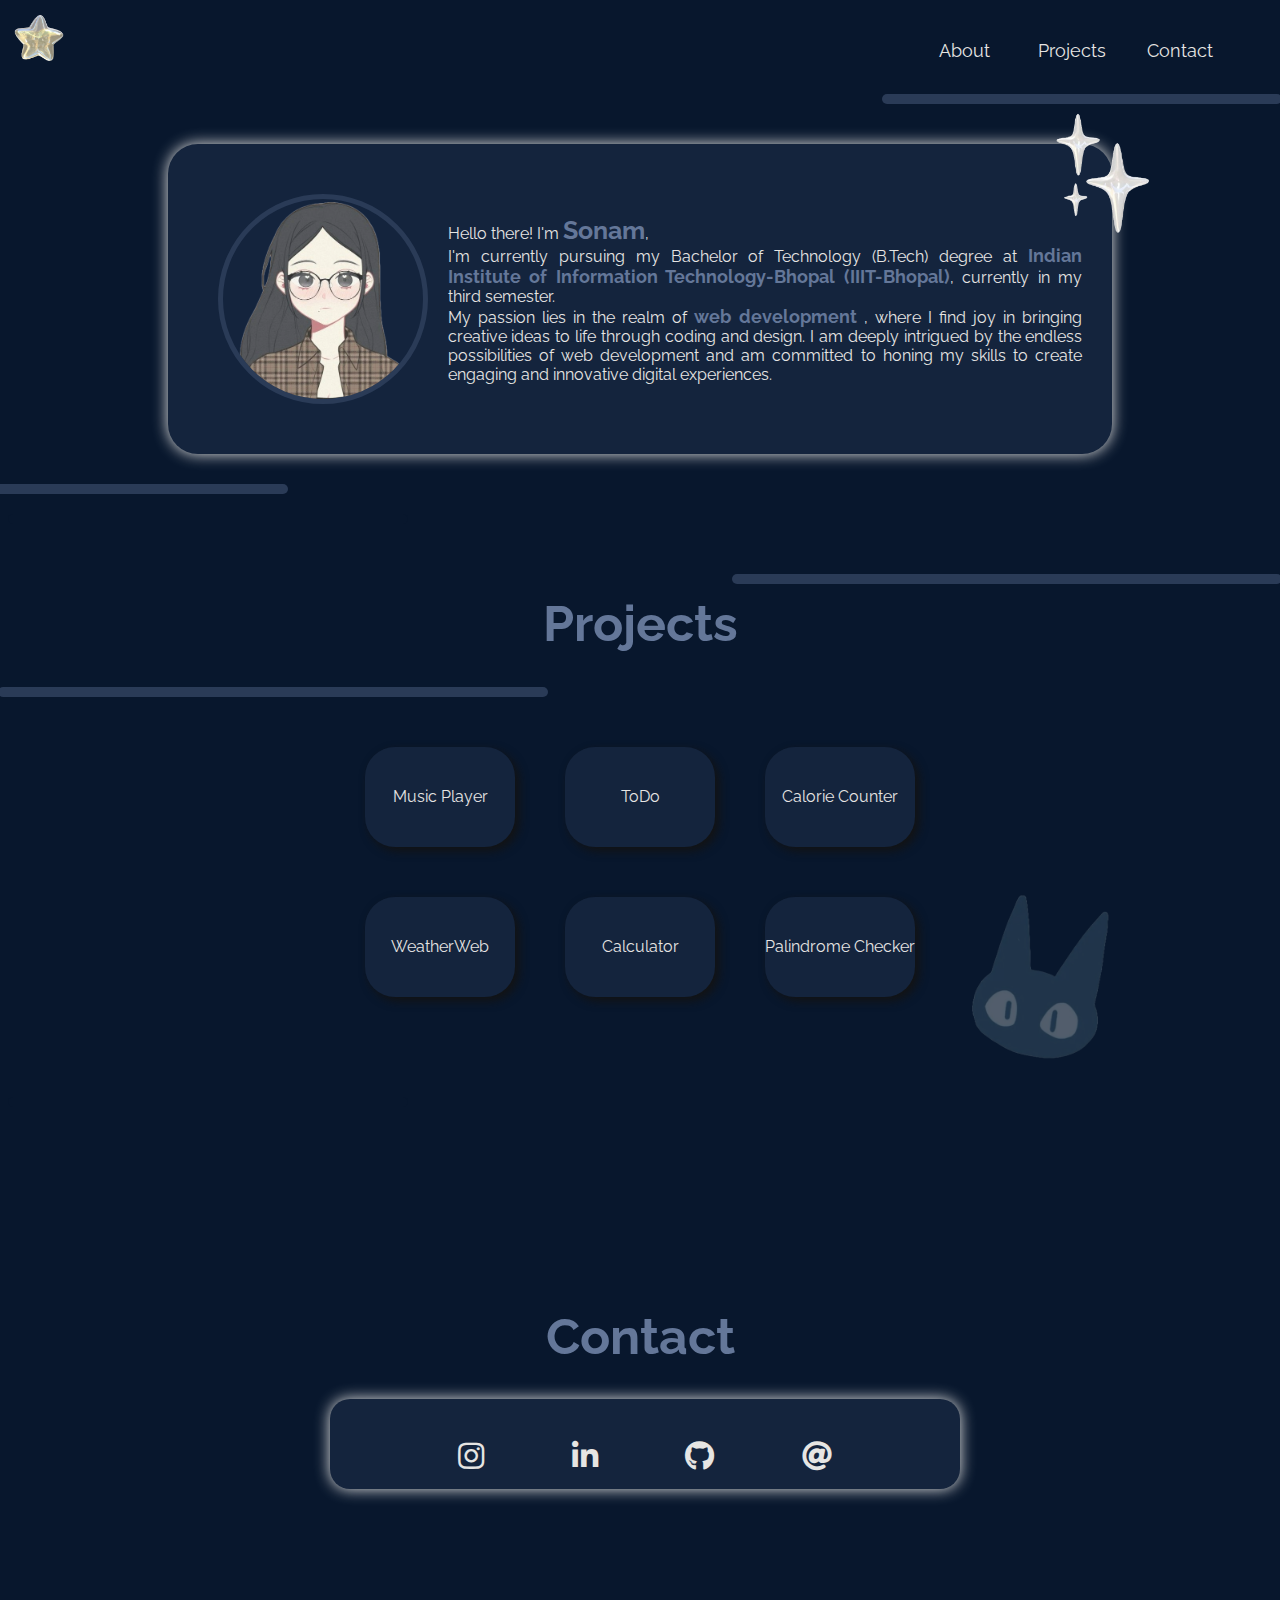
<file: index.html>
<!DOCTYPE html>
<html lang="en">

<head>
    <meta charset="UTF-8">
    <meta name="viewport" content="width=device-width, initial-scale=1.0">
    <title>Portfolio</title>
    <link rel="preconnect" href="https://fonts.googleapis.com">
    <link rel="preconnect" href="https://fonts.gstatic.com" crossorigin>
    <link href="https://fonts.googleapis.com/css2?family=Raleway:wght@100;200;300;500&display=swap" rel="stylesheet">
    <link rel="stylesheet" href="https://use.fontawesome.com/releases/v5.8.2/css/all.css" />
    <link rel="stylesheet" href="styles.css">
</head>

<body>
    <div class="1page">
    <div id="heading">
        <img class="star" src="images/3d icon.png" alt="star">
        <ul class="intro">
            <li id="About"> <a href="#heading">About</a> </li>
            <li id="Projects"> <a href="#line7">Projects</a></li>
            <li id="Contact"> <a href="#line6">Contact</a> </li>
        </ul>
        <div class="line"></div>
    </div>
    <div id="container">
        <img class="star" id="sparkel" src="images/sparkel.png" alt="sparkel">
        <div id="introduction">
            <img id="pfp" src="images/pfp.png" alt="profile picture">
            <p>
                Hello there! I'm <span class="bold" id="name"><strong>Sonam</strong></span>,
                <br> I'm currently pursuing my Bachelor of Technology (B.Tech) degree at <strong class="bold">Indian
                    Institute of Information Technology-Bhopal (IIIT-Bhopal)</strong>, currently in my third semester.
                <br>
                My passion lies in the realm of <strong class="bold">web development</strong> , where I find joy in
                bringing creative ideas to life through coding and design. I am deeply intrigued by the endless
                possibilities of web development and am committed to honing my skills to create engaging and innovative
                digital experiences.
            </p>
        </div>
    </div>

    <div class="line" id="line2"></div>
</div>
    <div class="line" id="line7"></div>
    <div class="line" id="line3"></div>
    <h1 class="headingProject">Projects</h1>
    <div class="line" id="line4"></div>
    <div id="projects">

        <div class="project" id="musicPlayer"> <a href="musicPlayer/index.html" target="_blank"> Music Player </a>
        </div>
        <div class="project" id="todo"> <a href="TODO/index.html" target="_blank"> ToDo</a> </div>
        <div class="project" id="calorieCounter"> <a href="CalorieCounter/index.html" target="_blank"> Calorie
                Counter</a></div>

        <div class="project" id="cssPenguine"> <a href="WeatherWeb/index.html" target="_blank">WeatherWeb </a></div>
        <div class="project" id="calculator"> <a href="Calculator/index.html" target="_blank"> Calculator</a> </div>
        <div class="project" id="palindromeChecker"> <a href="palindromeChecker/index.html" target="_blank">Palindrome
                Checker</a> </div>

    </div>
    <img id="cat" src="images/cat.png" alt="">
    <div class="line" id="line6"></div>
    <div id="contact">
        <h1 class="headingProject">Contact</h1>
        <div class="line" id="line5">
            <div class="social">
                <a id="social-link" target="_blank" href="https://www.instagram.com/sonam_dolker__/">
                    <i class="fab fa-instagram"></i>
                </a>
                <a id="social-link" target="_blank" href="https://www.linkedin.com/in/sonam-dolker-135504271/">
                    <i class="fab fa-linkedin-in"></i>
                </a>
                <a id="social-link" target="_blank" href="https://github.com/sora-00">
                    <i class="fab fa-github"></i>
                </a>
                <a id="social-link" target="_blank" href="mailto:sdolker548@gmail.com">
                    <i class="fas fa-at"></i>
                </a>
            </div>
        </div>
    </div>
</body>

</html>
</file>
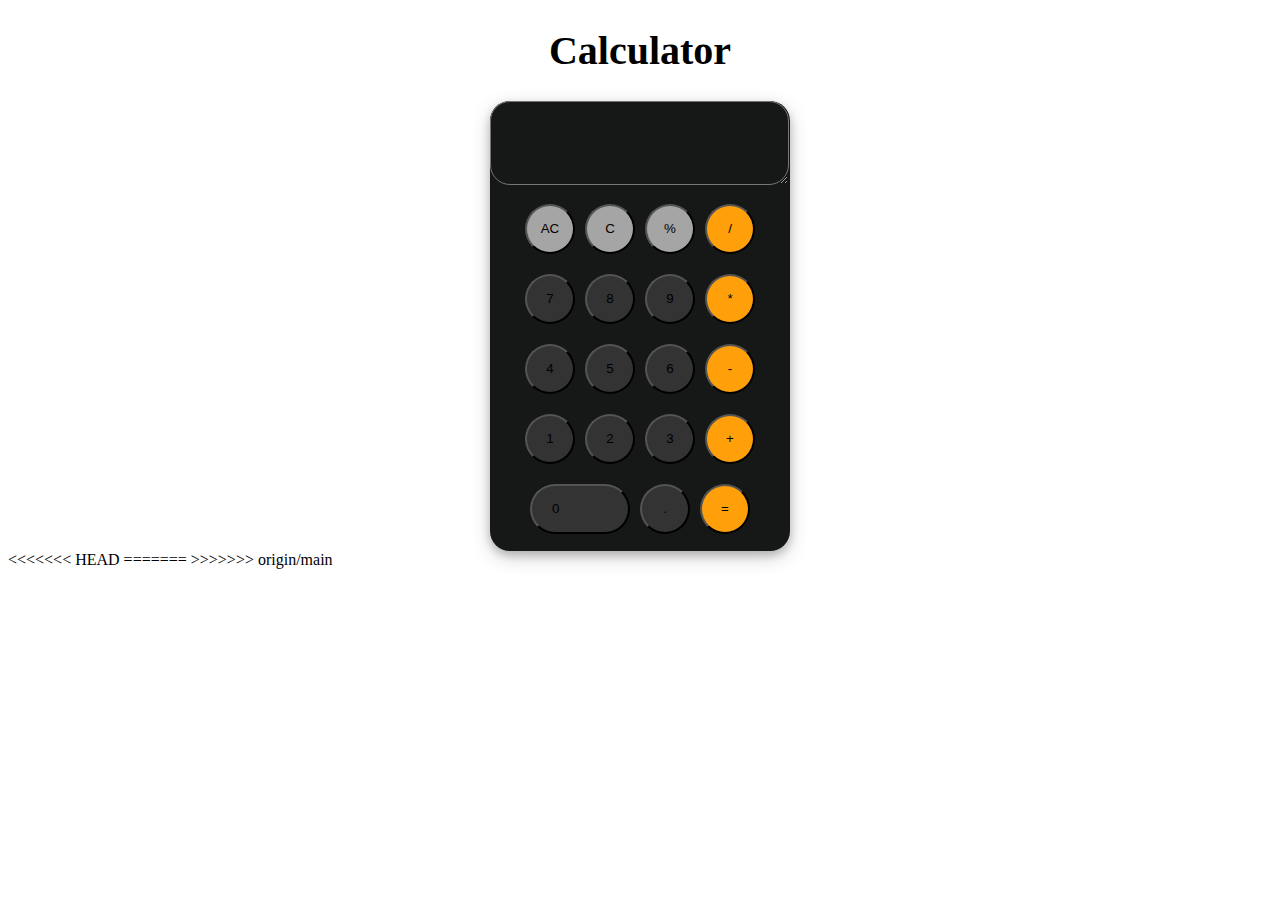
<file: Calculator/index.html>
<!DOCTYPE html>
<html lang="en">

<head>
    <meta charset="UTF-8">
    <meta name="viewport" content="width=device-width, initial-scale=1.0">
    <title>Calculator</title>
    <link rel="stylesheet" href="styles.css">
    <link rel="preconnect" href="https://fonts.googleapis.com">
    <link rel="preconnect" href="https://fonts.gstatic.com" crossorigin>
    <link href="https://fonts.googleapis.com/css2?family=Raleway:wght@100;200;300;500&family=VT323&display=swap"
        rel="stylesheet">
</head>

<body>
    <h1>Calculator</h1>
    <div id="container">
        <textarea name="input" id="input" cols="10" rows="10"></textarea>
        <div class="row">
            <button id="clear">AC</button>
            <button id="delete">C</button>
            <button class="btn" id="percent">%</button>
            <button class="btn" id="divide">/</button>
        </div>
        <div class="row">
            <button class="btn" id="seven">7</button>
            <button class="btn" id="eight">8</button>
            <button class="btn" id="nine">9</button>
            <button class="btn" id="multiply">*</button>
        </div>
        <div class="row">
            <button class="btn" id="four">4</button>
            <button class="btn" id="five">5</button>
            <button class="btn" id="six">6</button>
            <button class="btn" id="subtract">-</button>
        </div>
        <div class="row">
            <button class="btn" id="one">1</button>
            <button class="btn" id="two">2</button>
            <button class="btn" id="three">3</button>
            <button class="btn" id="add">+</button>
        </div>
        <div class="row">
            <button class="btn" id="zero">0</button>
            <button class="btn" id="dot">.</button>
            <button id="equal">=</button>
        </div>

    </div>
    <script src="script.js"></script>

</body>

<<<<<<< HEAD
</html>
=======
</html>
>>>>>>> origin/main
</file>
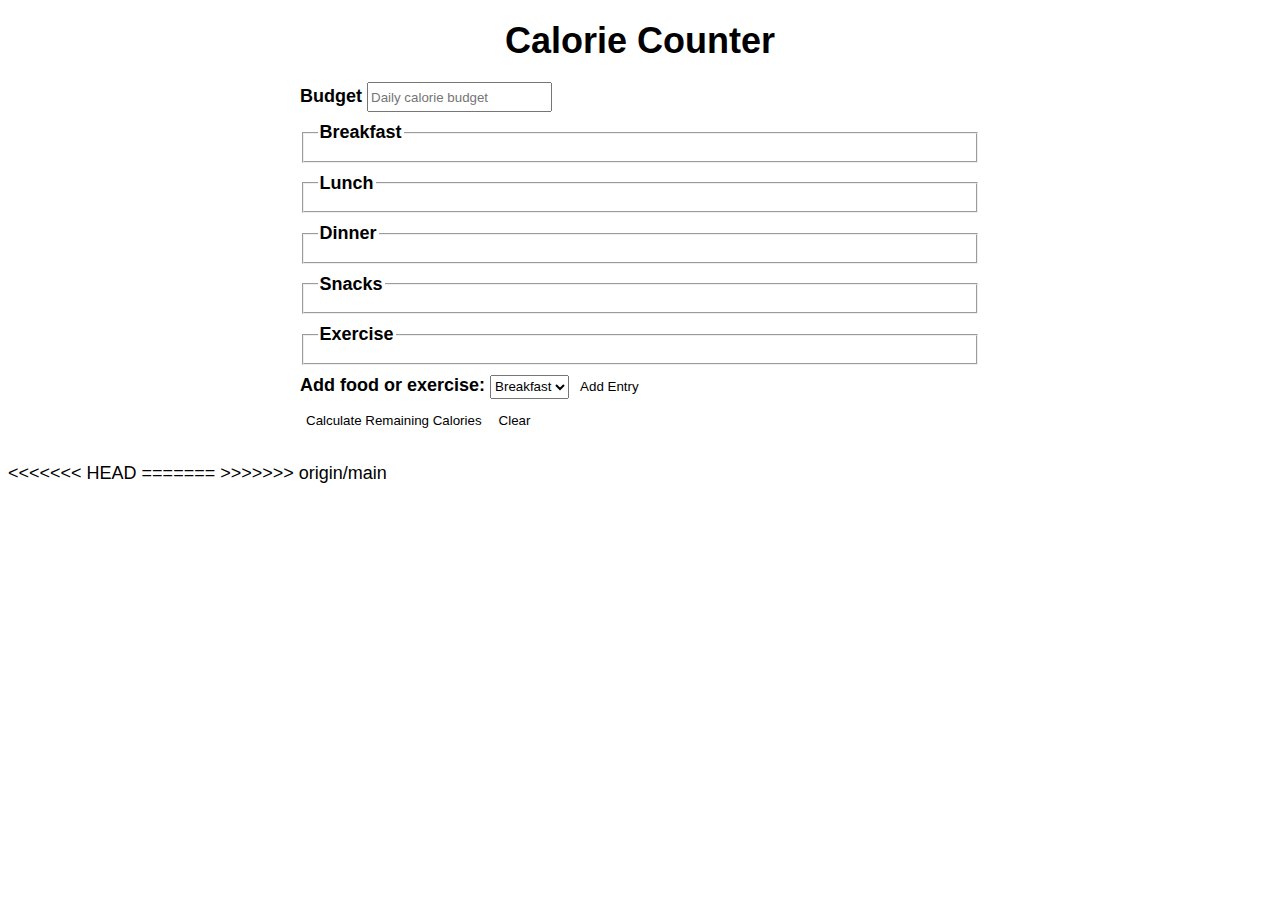
<file: CalorieCounter/index.html>
<!DOCTYPE html>
<html lang="en">
  <head>
    <meta charset="utf-8" />
    <meta name="viewport" content="width=device-width, initial-scale=1.0" />
    <link rel="stylesheet" href="styles.css" />
    <title>Calorie Counter</title>
  </head>
  <body>
    <main>
      <h1>Calorie Counter</h1>
      <div class="container">
        <form id="calorie-counter">
          <label for="budget">Budget</label>
          <input
            type="number"
            min="0"
            id="budget"
            placeholder="Daily calorie budget"
            required
          />
          <fieldset id="breakfast">
            <legend>Breakfast</legend>
            <div class="input-container"></div>
          </fieldset>
          <fieldset id="lunch">
            <legend>Lunch</legend>
            <div class="input-container"></div>
          </fieldset>
          <fieldset id="dinner">
            <legend>Dinner</legend>
            <div class="input-container"></div>
          </fieldset>
          <fieldset id="snacks">
            <legend>Snacks</legend>
            <div class="input-container"></div>
          </fieldset>
          <fieldset id="exercise">
            <legend>Exercise</legend>
            <div class="input-container"></div>
          </fieldset>
          <div class="controls">
            <span>
              <label for="entry-dropdown">Add food or exercise:</label>
              <select id="entry-dropdown" name="options">
                <option value="breakfast" selected>Breakfast</option>
                <option value="lunch">Lunch</option>
                <option value="dinner">Dinner</option>
                <option value="snacks">Snacks</option>
                <option value="exercise">Exercise</option>
              </select>
              <button type="button" id="add-entry">Add Entry</button>
            </span>
          </div>
          <div>
            <button type="submit">
              Calculate Remaining Calories
            </button>
            <button type="button" id="clear">Clear</button>
          </div>
        </form>
        <div id="output" class="output hide"></div>
      </div>
    </main>
    <script src="script.js"></script>
  </body>
<<<<<<< HEAD
</html>
=======
</html>
>>>>>>> origin/main
</file>
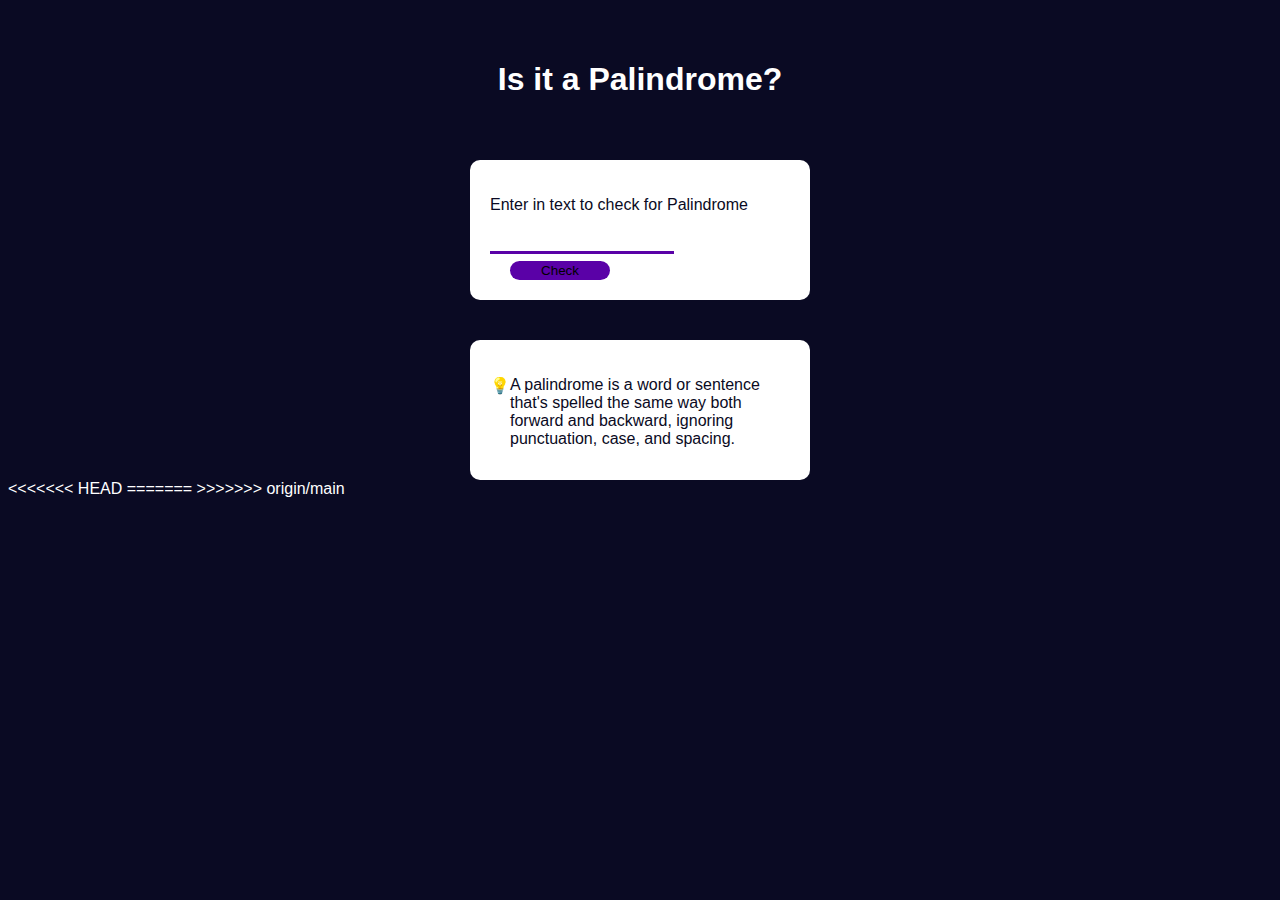
<file: palindromeChecker/index.html>
<!DOCTYPE html>
<html lang="en">
  <head>
    <meta charset="UTF-8">
    <meta name="veiwport" content="width=device-width , initial scale=1.0">
    <link rel="stylesheet" href="styles.css">
    <title>Palindrome Checker</title>
  </head>
  <body>
     <h1>Is it a Palindrome?</h1>
     <div id="Palindrome-container">
       <p>Enter in text to check for Palindrome</p>
       <input id="text-input"></input>
       <button id="check-btn">Check</button>
       <div id="result"></div>
       </div>
     <div id="definition">
       <p>💡</p>
       <p> A palindrome is a word or sentence that's spelled the same way both forward and backward, ignoring punctuation, case, and spacing.</p>
     </div>
     <script src="script.js"></script>
  </body>
<<<<<<< HEAD
</html>
=======
</html>
>>>>>>> origin/main
</file>
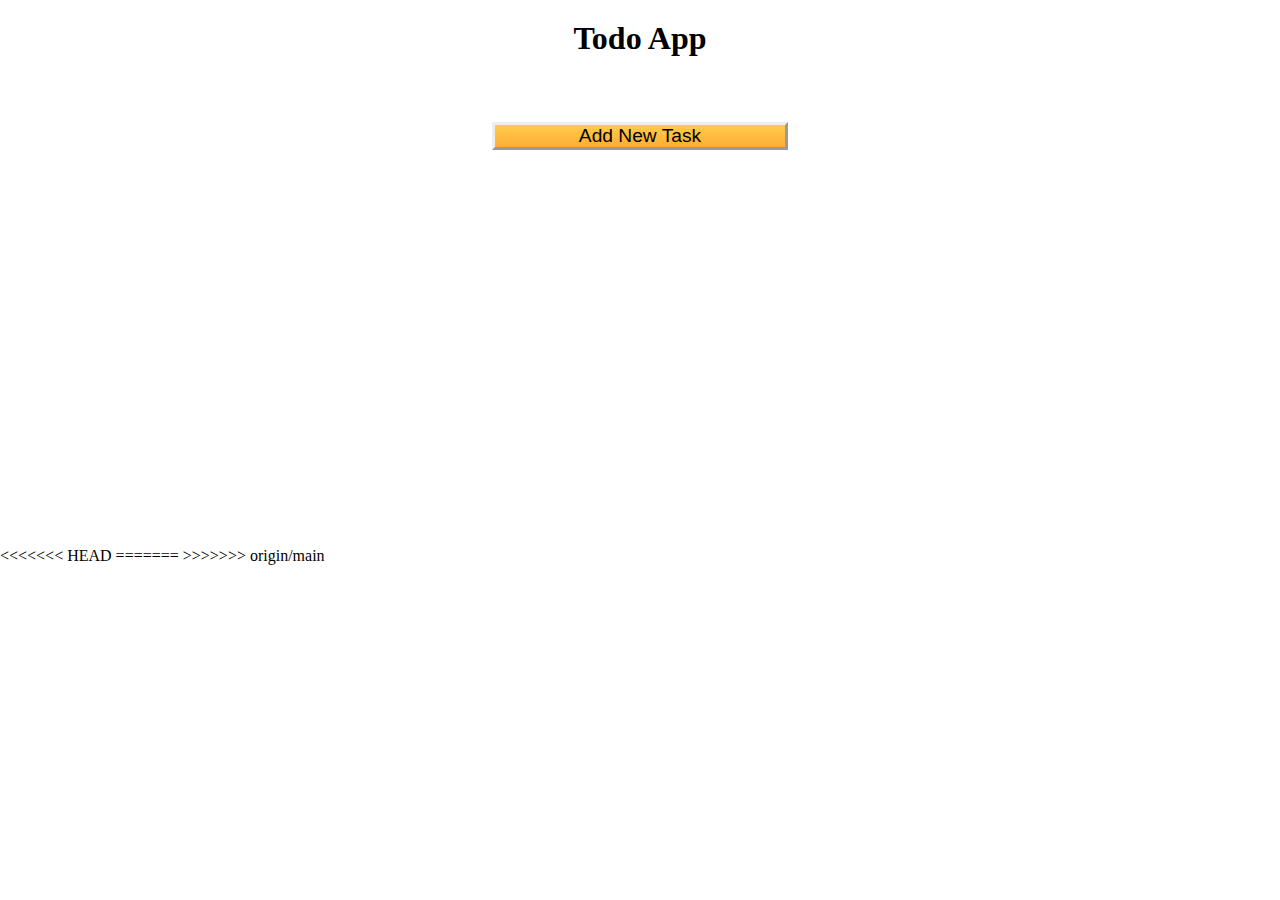
<file: TODO/index.html>
<!DOCTYPE html>
<html lang="en">

<head>
  <meta charset="UTF-8" />
  <meta http-equiv="X-UA-Compatible" content="IE=edge" />
  <meta name="viewport" content="width=device-width, initial-scale=1.0" />
  <title>Learn localStorage by Building a Todo App</title>
  <link rel="stylesheet" href="styles.css" />
</head>

<body>
  <main>
    <h1>Todo App</h1>
    <div class="todo-app">
      <button id="open-task-form-btn" class="btn large-btn">
        Add New Task
      </button>
      <form class="task-form hidden" id="task-form">
        <div class="task-form-header">
          <button id="close-task-form-btn" class="close-task-form-btn" type="button" aria-label="close">
            <svg class="close-icon" xmlns="http://www.w3.org/2000/svg" viewBox="0 0 48 48" width="48px" height="48px"><path fill="#F44336" d="M21.5 4.5H26.501V43.5H21.5z" transform="rotate(45.001 24 24)" /><path fill="#F44336" d="M21.5 4.5H26.5V43.501H21.5z" transform="rotate(135.008 24 24)" /></svg>
          </button>
        </div>
        <div class="task-form-body">
          <label class="task-form-label" for="title-input">Title</label>
          <input required type="text" class="form-control" id="title-input" value="" />
          <label class="task-form-label" for="date-input">Date</label>
          <input type="date" class="form-control" id="date-input" value="" />
          <label class="task-form-label" for="description-input">Description</label>
          <textarea class="form-control" id="description-input" cols="30" rows="5"></textarea>
        </div>
        <div class="task-form-footer">
          <button id="add-or-update-task-btn" class="btn large-btn" type="submit">
            Add Task
          </button>
        </div>
      </form>
      <dialog id="confirm-close-dialog">
        <form method="dialog">
          <p class="discard-message-text">Discard unsaved changes?</p>
          <div class="confirm-close-dialog-btn-container">
            <button id="cancel-btn" class="btn">
              Cancel
            </button>
            <button id="discard-btn" class="btn">
              Discard
            </button>
          </div>
        </form>
      </dialog>
      <div id="tasks-container"></div>
    </div>
  </main>
  <script src="script.js"></script>
</body>

<<<<<<< HEAD
</html>
=======
</html>
>>>>>>> origin/main
</file>
<file: styles.css>
:root{
    --primary-color :#e6e5e3;
    --secondary-color:#647799;
    --ternary-color:#42597e;
    --foreground-color:#2a3b57;
    --background-highlight:#14243d;
    --background-color:#08172d;
}

body{
    background-color:  var(--background-color);
    font-family: 'Raleway';
    overflow-x: hidden;
}
.star{
    height: 100px;
    margin: -20px;
    transition: all 3s ease;
    animation: float 1.5s alternate-reverse infinite;
}
@keyframes float {
    0% {
        transform: translateY(-8px);
    }
    100%{
        transform: translateY(10px);
    }  
}
#heading{
    width: 100%;
    display: inline-grid;
    justify-content: space-between;
}

.line{
    width: 400px;
    height: 10px;
    background-color: var(--foreground-color);
    grid-column-start:2 ;
    grid-column-end: 3;
    margin-right: -10px;
    border-radius: 20px;
}
.intro{
    color: var(--primary-color);
    font-size: large;
    display: flex;
    justify-content: space-between;
    width: 300px;
    height: 40%;
    list-style-type: none;
    cursor: pointer;
    margin-right: 10px;
}
#About, #Projects, #Contact{
    height: 50px;
    width: 85px;
    text-align: center;
    line-height: 50px;
    border-radius: 15px;
    transition: all .3s ease-in-out
}
#About:hover,#Projects:hover,#Contact:hover{
    text-shadow: 0px 0px 15px white;
    box-shadow: 0 0 15px var(--primary-color);
}

#introduction{
    color: var(--primary-color);
    margin: auto;
    height: 100%;
    width: 70%;
    display: flex;
    align-items: center;
    justify-content: center;
    margin-top: 40px;
    text-align: justify;
    background-color: var(--background-highlight);
    border-radius: 30px;
    padding: 30px;
    box-shadow: 0 0 15px var(--primary-color);
}
.bold{
    color: var(--secondary-color);
    font-size: 18px;
}
#pfp{
    height: 200px;
    border-radius: 50%;
    border: 5px solid var(--foreground-color);
    margin: 20px;
}
#name{
    font-size: 25px;
}
#sparkel{
    height: 200px;
    position: absolute;
    top: 90px;
    right: 100px;
    z-index: 1;
}
#line2{
    height: 10px;
    width: 300px;
    margin-left: -20px;
    margin-top: 30px;
    background-color: var(--foreground-color);
}

#projects{
    display: grid;
    grid-template-columns: auto auto auto;
    gap: 50px;
    justify-content: center;
    align-items: center;
}

.project{
    height: 100px;
    width: 150px;
    background-color: var(--background-highlight);
    position: static;
    display: flex;
    align-items: center;
    justify-content: center;
    border-radius: 30px;
    text-decoration: none;
    color: var(--primary-color); 
    box-shadow: 4px 4px 10px rgb(19, 19, 19);
}

.project:hover{
    box-shadow: 0px 0px 15px var(--primary-color);
    transition: ease-in .5s;

}
a{
    text-decoration: none;
    color: var(--primary-color);
}
#palindromeChecker{
    text-align: center;
}
.headingProject{
    color: var(--secondary-color);
    font-size: 50px;
    text-align: center;
    margin-top: 70px;
}

#line3{
    width: 550px;
    margin-top: 50px;
    float: right;
}

#line4{
    margin-bottom: 50px;
    width: 550px;
    margin-left: -10px;
}

#line5{
    width: 550px;
    padding: 40px;
    float: right;
    font-size: 30px;
    box-shadow: 0 0 15px var(--primary-color);
    background-color:var(--background-highlight);
}

.social{
    display: flex;
    justify-content: space-evenly;
    align-items: center;
    color: var(--secondary-color);
}

#contact{
    display: flex;
    align-items: center;
    justify-content: center;
    flex-direction: column;
    margin-top: 130px;
    margin-bottom: 200px;
}
#line6{
    margin-top: 100px;
    background-color: var(--background-color);
}

#line7{
    margin-top: 20px;
    background-color: var(--background-color);
}
#cat{
    height: 300px;
    float: inline-end;
    opacity: .3;
    margin-right: 100px;
    margin-top: -170px;
}
</file>
<file: Calculator/styles.css>
<<<<<<< HEAD
body{
    margin: 0;
    padding: 0;
    box-sizing: border-box;
    font-family: 'VT323','sans serif';
    background-color: #312f2f;
}
#container{
    height: 450px;
    width: 300px;
    background-color: #161717;
    margin: auto;
    margin-top: 10px;
    border-radius: 20px;
    box-shadow: 0 4px 8px 0 rgba(8, 8, 8, 0.2), 0 6px 20px 0 rgba(0, 0, 0, 0.19);

}
h1{
    color: black;
    text-align: center;
    font-size: 40px;
}
textarea{
    border-radius: 20px;
    border: 10px soild #333333 ;
    height: 40px;
    width: 285px;
    color: white;
    background-color: #161717;
    text-align: right;
    font-size: 30px;
    padding-top: 40px;
    padding-right: 10px;
}
.row{
    display: flex;
    flex-direction: row;
    justify-content: center;
    align-items: center;
}
.btn,#equal,#clear,#delete{
    background-color:#333333 ;
    height: 50px;
    width: 50px;
    display: flex;
    margin: 5px;
    border-radius: 50%;
    justify-content: center;
    align-items: center;
    margin-top: 15px;
    cursor: pointer;
}

#zero{
    width: 100px;
    border-radius: 30px;
    justify-content: left;
    padding-left: 20px;
}

#divide, #multiply, #subtract, #add, #equal{
    background-color: #ff9f0a;
}
#clear, #delete, #percent{
    background-color:#a5a5a5 ;
}
=======
body{
    margin: 0;
    padding: 0;
    box-sizing: border-box;
    font-family: 'VT323','sans serif';
    background-color: #312f2f;
}
#container{
    height: 450px;
    width: 300px;
    background-color: #161717;
    margin: auto;
    margin-top: 10px;
    border-radius: 20px;
    box-shadow: 0 4px 8px 0 rgba(8, 8, 8, 0.2), 0 6px 20px 0 rgba(0, 0, 0, 0.19);

}
h1{
    color: black;
    text-align: center;
    font-size: 40px;
}
textarea{
    border-radius: 20px;
    border: 10px soild #333333 ;
    height: 40px;
    width: 285px;
    color: white;
    background-color: #161717;
    text-align: right;
    font-size: 30px;
    padding-top: 40px;
    padding-right: 10px;
}
.row{
    display: flex;
    flex-direction: row;
    justify-content: center;
    align-items: center;
}
.btn,#equal,#clear,#delete{
    background-color:#333333 ;
    height: 50px;
    width: 50px;
    display: flex;
    margin: 5px;
    border-radius: 50%;
    justify-content: center;
    align-items: center;
    margin-top: 15px;
    cursor: pointer;
}

#zero{
    width: 100px;
    border-radius: 30px;
    justify-content: left;
    padding-left: 20px;
}

#divide, #multiply, #subtract, #add, #equal{
    background-color: #ff9f0a;
}
#clear, #delete, #percent{
    background-color:#a5a5a5 ;
}
>>>>>>> origin/main
</file>
<file: CalorieCounter/styles.css>
<<<<<<< HEAD
:root {
    --light-grey: #f5f6f7;
    --dark-blue: #0a0a23;
    --fcc-blue: #1b1b32;
    --light-yellow: #fecc4c;
    --dark-yellow: #feac32;
    --light-pink: #ffadad;
    --dark-red: #850000;
    --light-green: #acd157;
  }
  
  body {
    font-family: "Lato", Helvetica, Arial, sans-serif;
    font-size: 18px;
    background-color: var(--fcc-blue);
    color: var(--light-grey);
  }
  
  h1 {
    text-align: center;
  }
  
  .container {
    width: 90%;
    max-width: 680px;
  }
  
  h1,
  .container,
  .output {
    margin: 20px auto;
  }
  
  label,
  legend {
    font-weight: bold;
  }
  
  .input-container {
    display: flex;
    flex-direction: column;
  }
  
  button {
    outline: none;
    cursor: pointer;
    text-decoration: none;
    background-color: var(--light-yellow);
    border: 2px solid var(--dark-yellow);
  }
  
  .clear {
    background-color: var(--light-pink);
    color: var(--dark-red);
    border-color: var(--dark-red);
  }
  
  button,
  input,
  select {
    min-height: 24px;
    color: var(--dark-blue);
  }
  
  fieldset,
  label,
  button,
  input,
  select {
    margin-bottom: 10px;
  }
  
  .output {
    border: 2px solid var(--light-grey);
    padding: 10px;
    text-align: center;
  }
  
  .hide {
    display: none;
  }
  
  .output span {
    font-weight: bold;
    font-size: 1.2em;
  }
  
  .surplus {
    color: var(--light-green);
  }
  
  .deficit {
    color: var(--light-pink);
=======
:root {
    --light-grey: #f5f6f7;
    --dark-blue: #0a0a23;
    --fcc-blue: #1b1b32;
    --light-yellow: #fecc4c;
    --dark-yellow: #feac32;
    --light-pink: #ffadad;
    --dark-red: #850000;
    --light-green: #acd157;
  }
  
  body {
    font-family: "Lato", Helvetica, Arial, sans-serif;
    font-size: 18px;
    background-color: var(--fcc-blue);
    color: var(--light-grey);
  }
  
  h1 {
    text-align: center;
  }
  
  .container {
    width: 90%;
    max-width: 680px;
  }
  
  h1,
  .container,
  .output {
    margin: 20px auto;
  }
  
  label,
  legend {
    font-weight: bold;
  }
  
  .input-container {
    display: flex;
    flex-direction: column;
  }
  
  button {
    outline: none;
    cursor: pointer;
    text-decoration: none;
    background-color: var(--light-yellow);
    border: 2px solid var(--dark-yellow);
  }
  
  .clear {
    background-color: var(--light-pink);
    color: var(--dark-red);
    border-color: var(--dark-red);
  }
  
  button,
  input,
  select {
    min-height: 24px;
    color: var(--dark-blue);
  }
  
  fieldset,
  label,
  button,
  input,
  select {
    margin-bottom: 10px;
  }
  
  .output {
    border: 2px solid var(--light-grey);
    padding: 10px;
    text-align: center;
  }
  
  .hide {
    display: none;
  }
  
  .output span {
    font-weight: bold;
    font-size: 1.2em;
  }
  
  .surplus {
    color: var(--light-green);
  }
  
  .deficit {
    color: var(--light-pink);
>>>>>>> origin/main
  }
</file>
<file: palindromeChecker/styles.css>
<<<<<<< HEAD
*{
    margin:0;
    padding:0;
    box-sizing:"border-box";
  }
  body{
    background-color: #0a0a23;
    color:white;
    font-family:Verdana,Geneva, Tahoma, sans-serif;
  }
  h1{
    text-align:center;
    padding:40px;
  }
  
  #Palindrome-container{
    background-color:white;
    color:#0a0a23;
    display:flex;
    height:100px;
    width:300px;
    margin:auto;
    flex-wrap:wrap;
    border-radius:10px;
    padding:20px;
  }
  input{
    border:0;
    border-bottom:3px solid #5a01a7;
    width:180px;
    margin-bottom:7px;
  }
  button{
    background-color:#5a01a7;
    width:100px;
    border-radius:20px;
    border:0;
    margin-left:20px;
  }
  
  #definition{
    display:flex;
    height:100px;
    width:300px;
    margin:auto;
    background-color:white;
    color:#0a0a23;
    padding:20px;
    border-radius:10px;
    margin-top:40px;
  }
  
  
=======
*{
    margin:0;
    padding:0;
    box-sizing:"border-box";
  }
  body{
    background-color: #0a0a23;
    color:white;
    font-family:Verdana,Geneva, Tahoma, sans-serif;
  }
  h1{
    text-align:center;
    padding:40px;
  }
  
  #Palindrome-container{
    background-color:white;
    color:#0a0a23;
    display:flex;
    height:100px;
    width:300px;
    margin:auto;
    flex-wrap:wrap;
    border-radius:10px;
    padding:20px;
  }
  input{
    border:0;
    border-bottom:3px solid #5a01a7;
    width:180px;
    margin-bottom:7px;
  }
  button{
    background-color:#5a01a7;
    width:100px;
    border-radius:20px;
    border:0;
    margin-left:20px;
  }
  
  #definition{
    display:flex;
    height:100px;
    width:300px;
    margin:auto;
    background-color:white;
    color:#0a0a23;
    padding:20px;
    border-radius:10px;
    margin-top:40px;
  }
  
  
>>>>>>> origin/main
</file>
<file: TODO/styles.css>
<<<<<<< HEAD
:root {
    --white: #fff;
    --light-grey: #f5f6f7;
    --dark-grey: #0a0a23;
    --yellow: #f1be32;
    --golden-yellow: #feac32;
  }
  
  *,
  *::before,
  *::after {
    margin: 0;
    padding: 0;
    box-sizing: border-box;
  }
  
  body {
    background-color: var(--dark-grey);
  }
  
  main {
    display: flex;
    flex-direction: column;
    justify-content: center;
    align-items: center;
  }
  
  h1 {
    color: var(--light-grey);
    margin: 20px 0 40px 0;
  }
  
  .todo-app {
    background-color: var(--white);
    width: 300px;
    height: 350px;
    border: 5px solid var(--yellow);
    border-radius: 8px;
    padding: 15px;
    position: relative;
    display: flex;
    flex-direction: column;
    gap: 10px;
  }
  
  .btn {
    cursor: pointer;
    width: 100px;
    margin: 10px;
    color: var(--dark-grey);
    background-color: var(--golden-yellow);
    background-image: linear-gradient(#fecc4c, #ffac33);
    border-color: var(--golden-yellow);
    border-width: 3px;
  }
  
  .btn:hover {
    background-image: linear-gradient(#ffcc4c, #f89808);
  }
  
  .large-btn {
    width: 80%;
    font-size: 1.2rem;
    align-self: center;
    justify-self: center;
  }
  
  .close-task-form-btn {
    background: none;
    border: none;
    cursor: pointer;
  }
  
  .close-icon {
    width: 20px;
    height: 20px;
  }
  
  .task-form {
    display: flex;
    position: absolute;
    top: 50%;
    left: 50%;
    transform: translate(-50%, -50%);
    background-color: var(--white);
    border-radius: 5px;
    padding: 15px;
    width: 300px;
    height: 350px;
    flex-direction: column;
    justify-content: space-between;
    overflow: auto;
  }
  
  .task-form-header {
    display: flex;
    justify-content: flex-end;
  }
  
  .task-form-body {
    display: flex;
    flex-direction: column;
    justify-content: space-around;
  }
  
  .task-form-footer {
    display: flex;
    justify-content: center;
  }
  
  .task-form-label,
  #title-input,
  #date-input,
  #description-input {
    display: block;
  }
  
  .task-form-label {
    margin-bottom: 5px;
    font-size: 1.3rem;
    font-weight: bold;
  }
  
  #title-input,
  #date-input,
  #description-input {
    width: 100%;
    margin-bottom: 10px;
    padding: 2px;
  }
  
  #confirm-close-dialog {
    padding: 10px;
    margin: 10px auto;
    border-radius: 15px;
  }
  
  .confirm-close-dialog-btn-container {
    display: flex;
    justify-content: center;
    margin-top: 10px;
  }
  
  .discard-message-text {
    font-weight: bold;
    font-size: 1.5rem;
  }
  
  #tasks-container {
    height: 100%;
    overflow-y: auto;
  }
  
  .task {
    margin: 5px 0;
  }
  
  .hidden {
    display: none;
  }
  
  @media (min-width: 576px) {
    .todo-app,
    .task-form {
      width: 400px;
      height: 450px;
    }
  
    .task-form-label {
      font-size: 1.5rem;
    }
  
    #title-input,
    #date-input {
      height: 2rem;
    }
  
    #title-input,
    #date-input,
    #description-input {
      padding: 5px;
      margin-bottom: 20px;
    }
  }
=======
:root {
    --white: #fff;
    --light-grey: #f5f6f7;
    --dark-grey: #0a0a23;
    --yellow: #f1be32;
    --golden-yellow: #feac32;
  }
  
  *,
  *::before,
  *::after {
    margin: 0;
    padding: 0;
    box-sizing: border-box;
  }
  
  body {
    background-color: var(--dark-grey);
  }
  
  main {
    display: flex;
    flex-direction: column;
    justify-content: center;
    align-items: center;
  }
  
  h1 {
    color: var(--light-grey);
    margin: 20px 0 40px 0;
  }
  
  .todo-app {
    background-color: var(--white);
    width: 300px;
    height: 350px;
    border: 5px solid var(--yellow);
    border-radius: 8px;
    padding: 15px;
    position: relative;
    display: flex;
    flex-direction: column;
    gap: 10px;
  }
  
  .btn {
    cursor: pointer;
    width: 100px;
    margin: 10px;
    color: var(--dark-grey);
    background-color: var(--golden-yellow);
    background-image: linear-gradient(#fecc4c, #ffac33);
    border-color: var(--golden-yellow);
    border-width: 3px;
  }
  
  .btn:hover {
    background-image: linear-gradient(#ffcc4c, #f89808);
  }
  
  .large-btn {
    width: 80%;
    font-size: 1.2rem;
    align-self: center;
    justify-self: center;
  }
  
  .close-task-form-btn {
    background: none;
    border: none;
    cursor: pointer;
  }
  
  .close-icon {
    width: 20px;
    height: 20px;
  }
  
  .task-form {
    display: flex;
    position: absolute;
    top: 50%;
    left: 50%;
    transform: translate(-50%, -50%);
    background-color: var(--white);
    border-radius: 5px;
    padding: 15px;
    width: 300px;
    height: 350px;
    flex-direction: column;
    justify-content: space-between;
    overflow: auto;
  }
  
  .task-form-header {
    display: flex;
    justify-content: flex-end;
  }
  
  .task-form-body {
    display: flex;
    flex-direction: column;
    justify-content: space-around;
  }
  
  .task-form-footer {
    display: flex;
    justify-content: center;
  }
  
  .task-form-label,
  #title-input,
  #date-input,
  #description-input {
    display: block;
  }
  
  .task-form-label {
    margin-bottom: 5px;
    font-size: 1.3rem;
    font-weight: bold;
  }
  
  #title-input,
  #date-input,
  #description-input {
    width: 100%;
    margin-bottom: 10px;
    padding: 2px;
  }
  
  #confirm-close-dialog {
    padding: 10px;
    margin: 10px auto;
    border-radius: 15px;
  }
  
  .confirm-close-dialog-btn-container {
    display: flex;
    justify-content: center;
    margin-top: 10px;
  }
  
  .discard-message-text {
    font-weight: bold;
    font-size: 1.5rem;
  }
  
  #tasks-container {
    height: 100%;
    overflow-y: auto;
  }
  
  .task {
    margin: 5px 0;
  }
  
  .hidden {
    display: none;
  }
  
  @media (min-width: 576px) {
    .todo-app,
    .task-form {
      width: 400px;
      height: 450px;
    }
  
    .task-form-label {
      font-size: 1.5rem;
    }
  
    #title-input,
    #date-input {
      height: 2rem;
    }
  
    #title-input,
    #date-input,
    #description-input {
      padding: 5px;
      margin-bottom: 20px;
    }
  }
>>>>>>> origin/main
</file>
